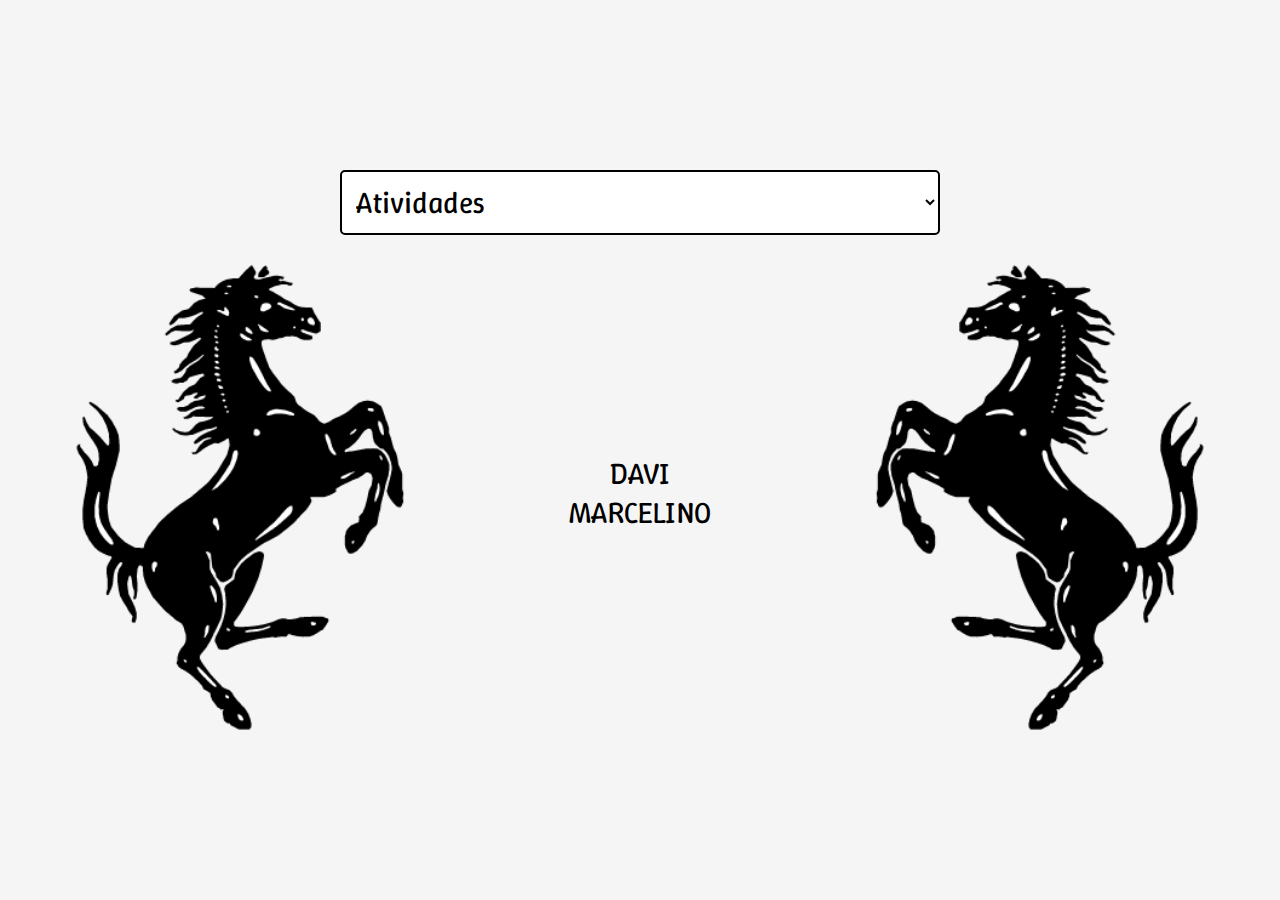
<file: Index.html>
<!DOCTYPE html>
<html lang="pt">
<head>
    <meta charset="UTF-8">
    <meta name="viewport" content="width=device-width, initial-scale=1.0">
    <title>Home</title>
    <link rel="preconnect" href="https://fonts.googleapis.com">
    <link rel="preconnect" href="https://fonts.gstatic.com" crossorigin>
    <link href="https://fonts.googleapis.com/css2?family=Winky+Sans:ital,wght@0,300..900;1,300..900&display=swap" rel="stylesheet">
    <link rel="stylesheet" href="styles.css">
</head>
<body>
    <header>
        <select id="opcao" onchange="redirecionar()">
            <option value="">Atividades</option>
            <option value="Atividade 1/Curriculo.html">Currículo</option>
            <option value="Atividade 2/Home.html">Portal de Notícias</option>
            <option value="atividade3.html">Jogo Da Memória</option>
            <option value="atividade4.html">Página Pessoal</option>
        </select>
    </header>
    <div class="nome-container">
        <img src="cavalo.png" alt="Cavalo Esquerda" class="cavalo cavalo-esquerda">
        <h1>DAVI MARCELINO</h1>
        <img src="cavalo.png" alt="Cavalo Direita" class="cavalo">
    </div>
    <script>
        function redirecionar() {
            let opcao = document.getElementById("opcao").value;
            if (opcao) {
                window.open(opcao, "_blank");
                document.getElementById("opcao").selectedIndex = 0;
            }
        }
    </script>
</body>
</html>
</file>
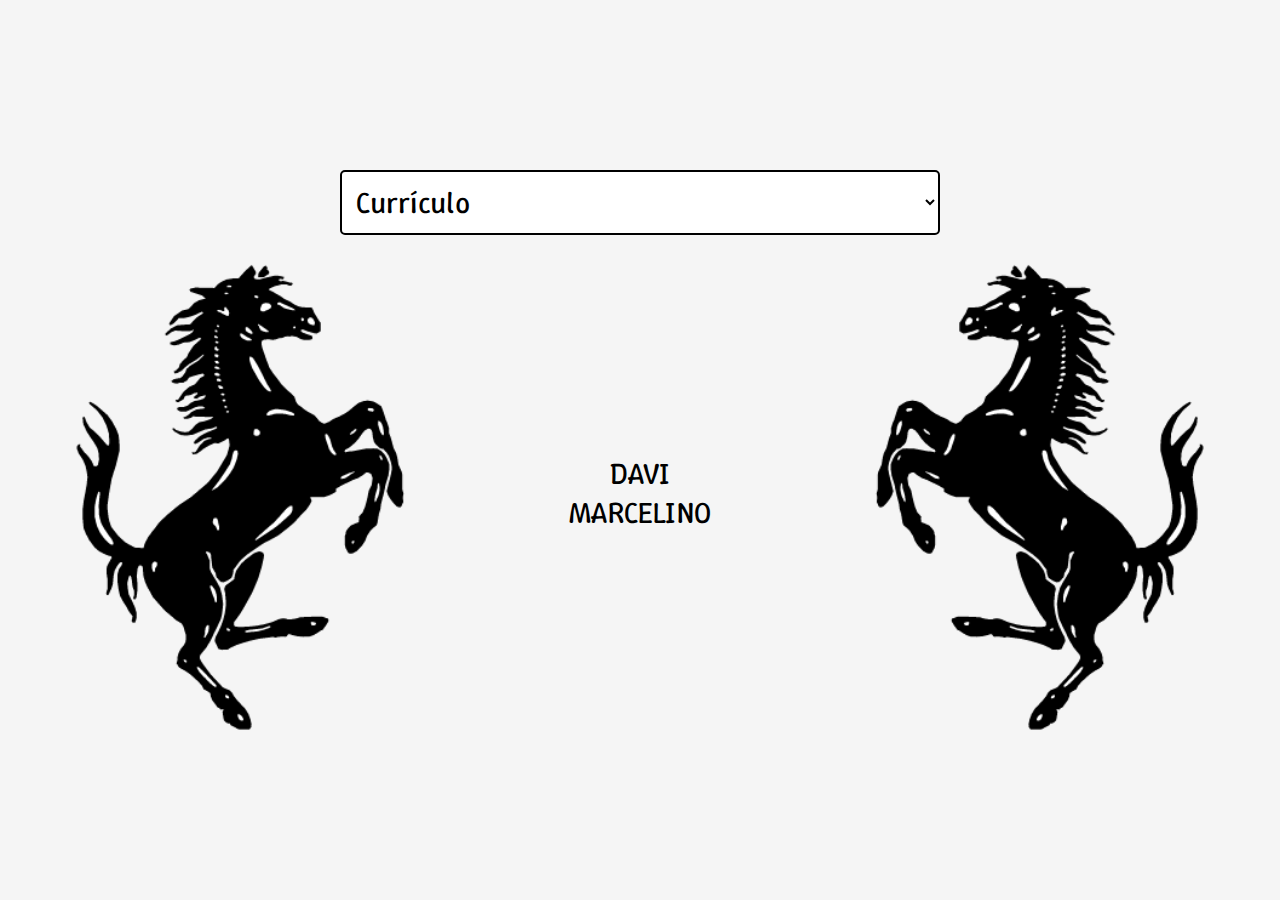
<file: index.html>
<!DOCTYPE html>
<html lang="pt">
<head>
    <meta charset="UTF-8">
    <meta name="viewport" content="width=device-width, initial-scale=1.0">
    <title>Home</title>
    <link rel="preconnect" href="https://fonts.googleapis.com">
    <link rel="preconnect" href="https://fonts.gstatic.com" crossorigin>
    <link href="https://fonts.googleapis.com/css2?family=Winky+Sans:ital,wght@0,300..900;1,300..900&display=swap" rel="stylesheet">
    <link rel="stylesheet" href="styles.css">
    <link rel="shortcut icon" href="cavalo.png" type="image/x-icon">
</head>
<body>
    <header>
        <select id="opcao" onchange="redirecionar()">
            <option value="Atividade 1/Curriculo.html">Currículo</option>
            <option value="Atividade 2/Home.html">Portal de Notícias</option>
            <option value="Atividade 3/Home.html">Jogo da Memória</option>
            <option value="avaliacao/autenticacao.html">Avaliação Incompleta</option>

        </select>
    </header>
    <div class="nome-container">
        <img src="cavalo.png" alt="Cavalo Esquerda" class="cavalo cavalo-esquerda">
        <h1>DAVI MARCELINO</h1>
        <img src="cavalo.png" alt="Cavalo Direita" class="cavalo">
    </div>
    <script>
        function redirecionar() {
            let opcao = document.getElementById("opcao").value;
            if (opcao) {
                window.open(opcao, "_blank");
                document.getElementById("opcao").selectedIndex = 0;
            }
        }
    </script>
</body>
</html>
</file>
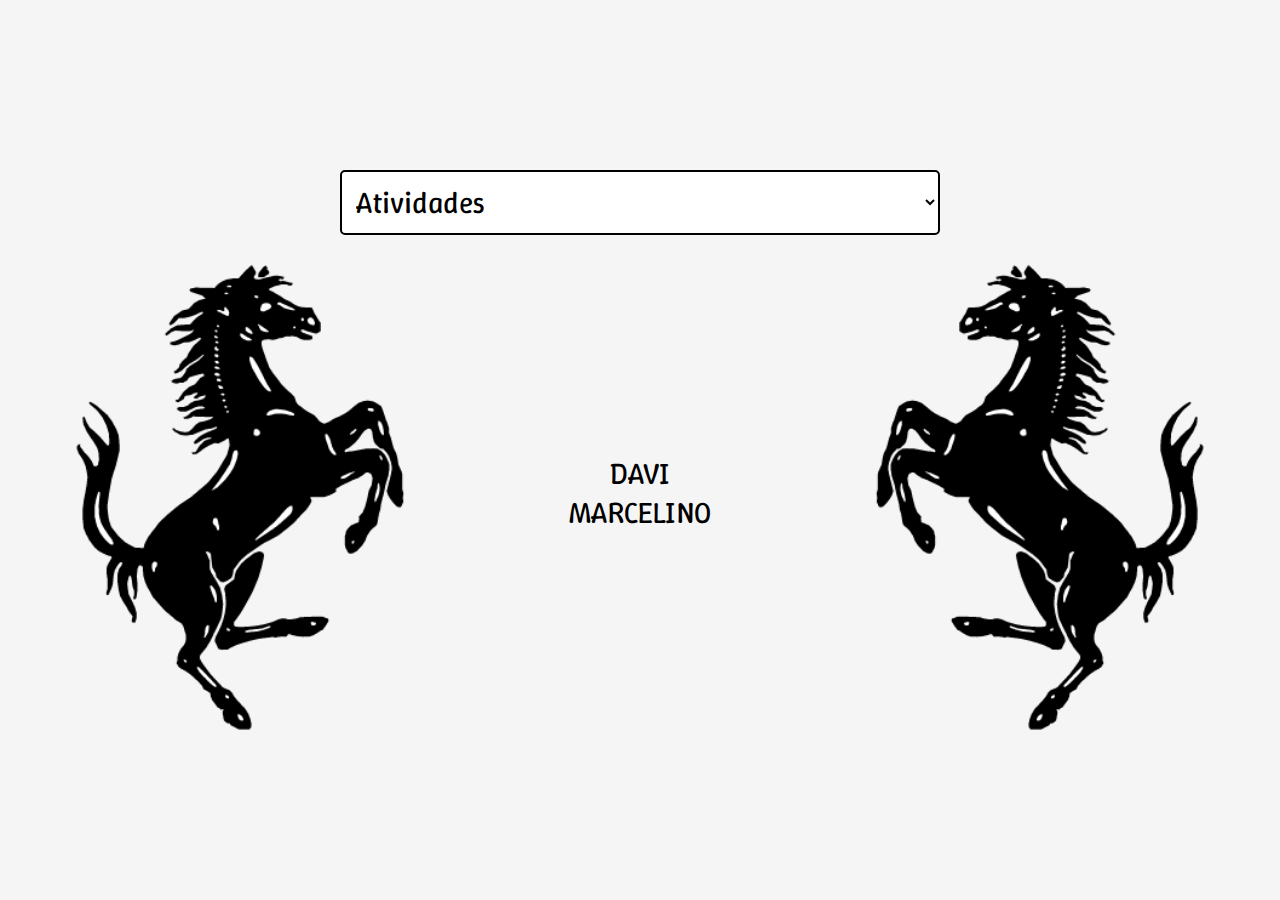
<file: pasta1112/davimarcelino.github.io/index.html>
<!DOCTYPE html>
<html lang="pt">
<head>
    <meta charset="UTF-8">
    <meta name="viewport" content="width=device-width, initial-scale=1.0">
    <title>Home</title>
    <link rel="preconnect" href="https://fonts.googleapis.com">
    <link rel="preconnect" href="https://fonts.gstatic.com" crossorigin>
    <link href="https://fonts.googleapis.com/css2?family=Winky+Sans:ital,wght@0,300..900;1,300..900&display=swap" rel="stylesheet">
    <link rel="stylesheet" href="styles.css">
</head>
<body>
    <header>
        <select id="opcao" onchange="redirecionar()">
            <option value="">Atividades</option>
            <option value="Atividade 1/Curriculo.html">Currículo</option>
            <option value="Atividade 2/Home.html">Portal de Notícias</option>
            <option value="atividade3.html">Jogo Da Memória</option>
            <option value="atividade4.html">Página Pessoal</option>
        </select>
    </header>
    <div class="nome-container">
        <img src="cavalo.png" alt="Cavalo Esquerda" class="cavalo cavalo-esquerda">
        <h1>DAVI MARCELINO</h1>
        <img src="cavalo.png" alt="Cavalo Direita" class="cavalo">
    </div>
    <script>
        function redirecionar() {
            let opcao = document.getElementById("opcao").value;
            if (opcao) {
                window.open(opcao, "_blank");
                document.getElementById("opcao").selectedIndex = 0;
            }
        }
    </script>
</body>
</html>
</file>
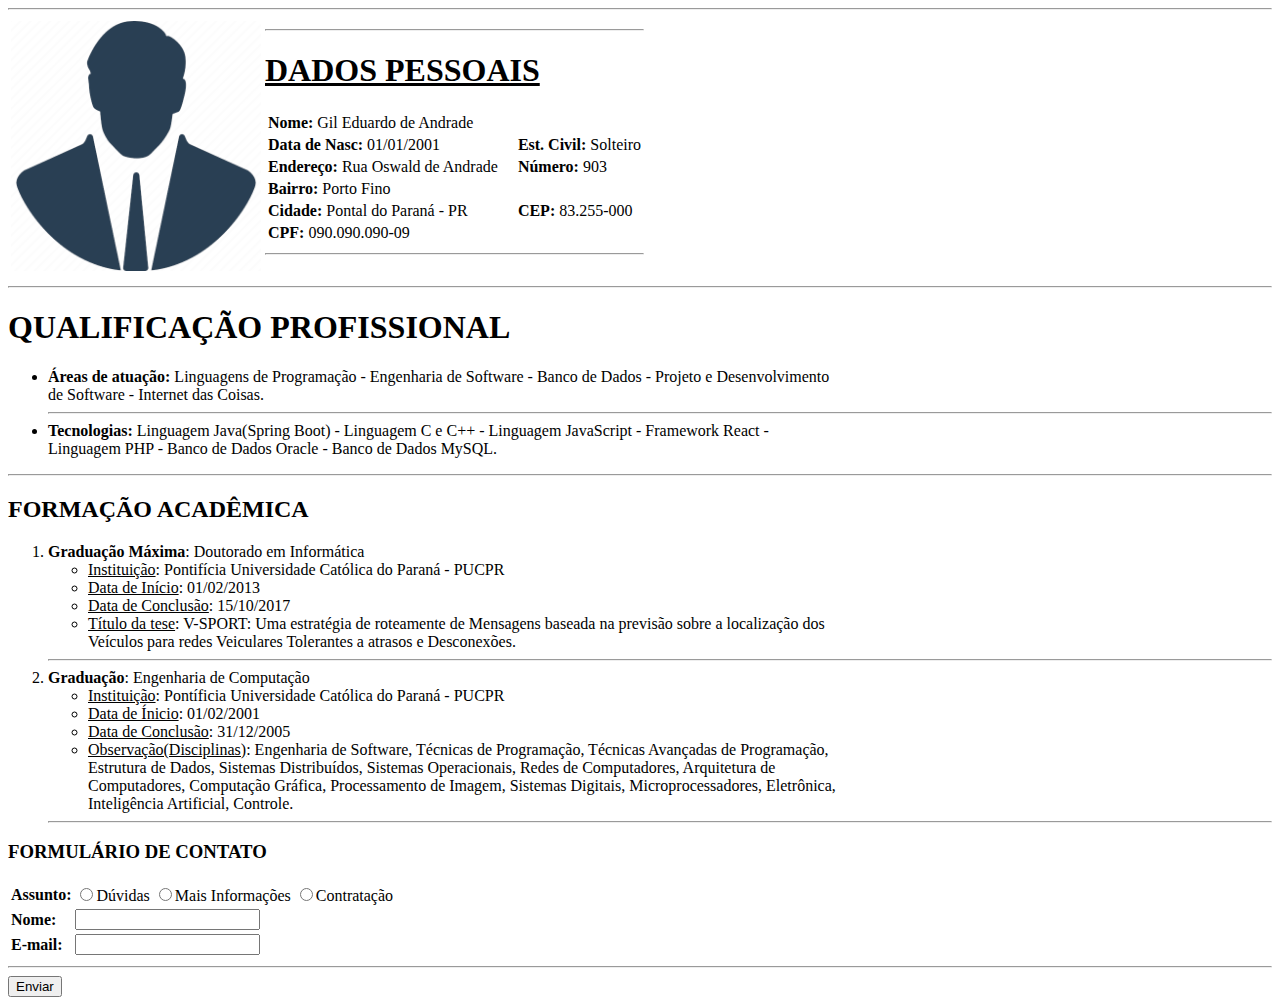
<file: Atividade 1/Curriculo.html>
<!DOCTYPE html>
<html lang="pt">
<head>
    <meta charset="UTF-8">
    <meta name="viewport" content="width=device-width, initial-scale=1.0">
    <title>Currículo</title>
</head>
<body>
    <hr>
    <table>
        <tr>
            <td>
                <img src = "User.png" width="250">
            </td>
            <td valign = "top">
                <hr>
                <h1><b><u>DADOS PESSOAIS</u></b></h1>
                <table>
                    <tr>
                        <td>
                            <b>Nome: </b> Gil Eduardo de Andrade
                        </td>
                    </tr>
                    <tr>
                        <td>
                            <b>Data de Nasc: </b> 01/01/2001
                        </td>
                        <td>
                            &nbsp;&nbsp;&nbsp;
                            <b>Est. Civil: </b> Solteiro
                        </td>
                    </tr>
                    <tr>
                        <td>
                            <b>Endereço: </b> Rua Oswald de Andrade
                        </td>
                        <td>
                            &nbsp;&nbsp;&nbsp;
                            <b>Número: </b> 903
                        </td>
                    </tr>
                    <tr>
                        <td>
                            <b>Bairro: </b> Porto Fino
                        </td>
                    </tr>
                    <tr>
                        <td>
                            <b>Cidade: </b> Pontal do Paraná - PR
                        </td>
                        <td>
                            &nbsp;&nbsp;&nbsp;
                            <b>CEP: </b> 83.255-000
                        </td>
                    </tr>
                    <tr>
                        <td>
                            <b>CPF: </b> 090.090.090-09
                        </td>
                    </tr>
                </table>
                <hr>
            </td>
        </tr>
    </table>
    <hr>
    <h1><b>QUALIFICAÇÃO PROFISSIONAL</b></h1>
    <ul>
        <li>
            <b>Áreas de atuação: </b> Linguagens de Programação - Engenharia de Software - Banco de Dados - Projeto e Desenvolvimento<br> de Software - Internet das Coisas.
        </li>
        <hr>
        <li>
            <b>Tecnologias: </b> Linguagem Java(Spring Boot) - Linguagem C e C++ - Linguagem JavaScript - Framework React -<br> Linguagem PHP - Banco de Dados Oracle - Banco de Dados MySQL.
        </li>
    </ul>
    <hr>
    <h2><b>FORMAÇÃO ACADÊMICA</b></h2>
    <ol>
        <li>
            <b>Graduação Máxima</b>:  Doutorado em Informática
            <ul>
                <li>
                    <u>Instituição</u>: Pontifícia Universidade Católica do Paraná - PUCPR
                </li>
                <li>
                    <u>Data de Início</u>: 01/02/2013 
                </li>
                <li>
                    <u>Data de Conclusão</u>: 15/10/2017
                </li>
                <li>
                    <u>Título da tese</u>: V-SPORT: Uma estratégia de roteamente de Mensagens baseada na previsão sobre a localização dos<br> Veículos para redes Veiculares Tolerantes a atrasos e Desconexões.
                </li>
            </ul>
        </li>
        <hr>
        <li>
            <b>Graduação</b>: Engenharia de Computação
            <ul>
                <li>
                    <u>Instituição</u>: Pontíficia Universidade Católica do Paraná - PUCPR
                </li>
                <li>
                    <u>Data de Ínicio</u>: 01/02/2001
                </li>
                <li>
                    <u>Data de Conclusão</u>: 31/12/2005
                </li>
                <li>
                    <u>Observação(Disciplinas)</u>: Engenharia de Software, Técnicas de Programação, Técnicas Avançadas de Programação,<br> Estrutura de Dados, Sistemas Distribuídos, Sistemas Operacionais, Redes de Computadores, Arquitetura de<br> Computadores, Computação Gráfica, Processamento de Imagem, Sistemas Digitais, Microprocessadores, Eletrônica,<br> Inteligência Artificial, Controle.
                </li>
            </ul>
        </li>
        <hr>
    </ol>
    <h3><b>FORMULÁRIO DE CONTATO</b></h3>
    <table>
        <tr>
            <td>
                <b>Assunto: </b>
            </td>
            <td>
                <form>
                    <input type = "radio" name = "assunto" value = "duvidas">Dúvidas
                    <input type = "radio" name = "assunto" value = "mais_informacoes">Mais Informações
                    <input type = "radio" name = "assunto" value = "contratacao">Contratação
                </form>
            </td>
        </tr>
        <tr>
            <td>
                <b>Nome: </b>
            </td>
            <td>
                <form>
                    <input type = "text" id = "nome" name = "nome">
                </form>
            </td>
        </tr>
        <tr>
            <td>
                <b>E-mail: </b>
            </td>
            <td>
                <form>
                    <input type = "text" id = "email" name = "email">
                </form>
            </td>
        </tr>
    </table>
    <hr>
    <form action = "/submit">
        <input type = "submit" value = "Enviar">
    </form>
    
          
</body>
</html>
</file>
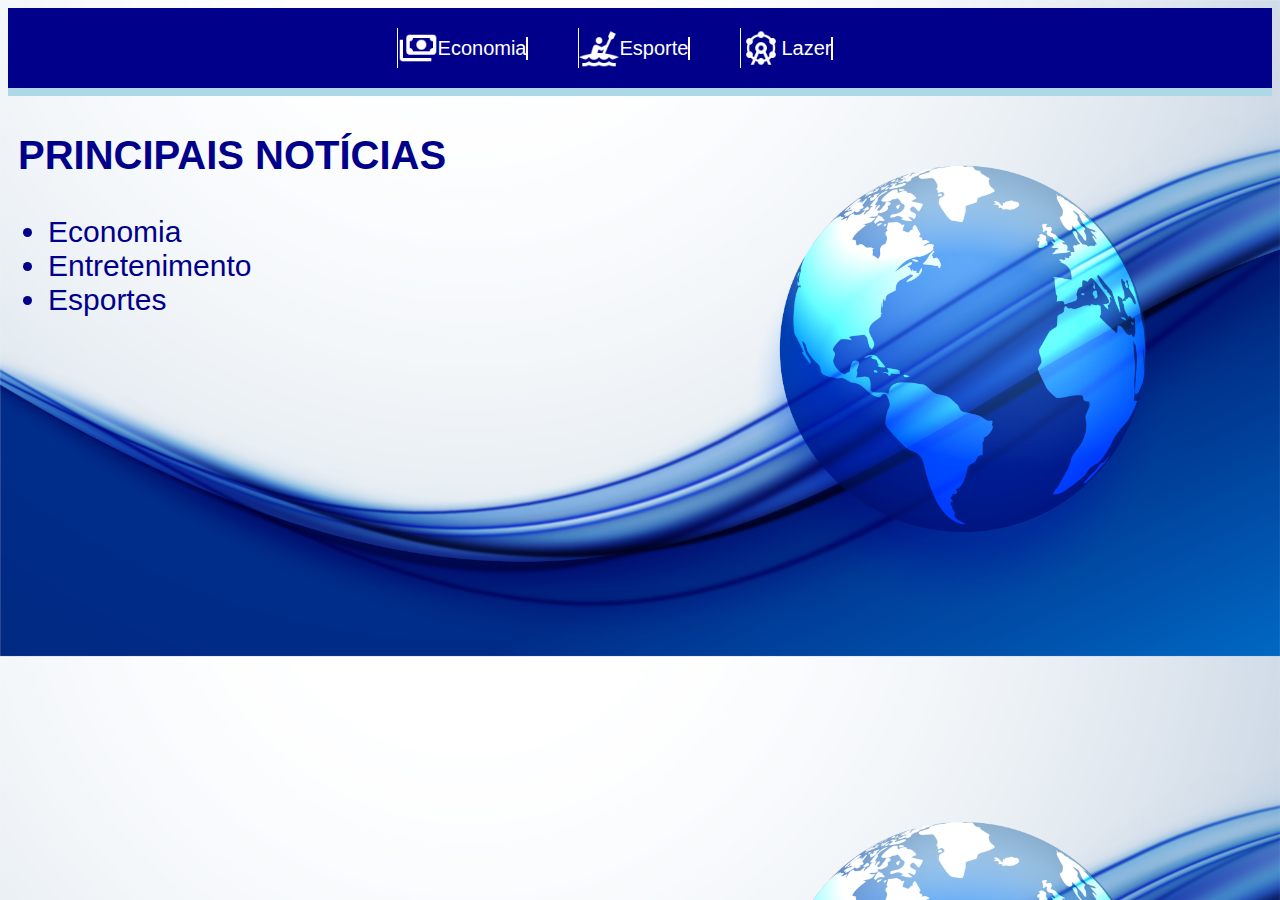
<file: Atividade 2/Home.html>
<!DOCTYPE html>
<html lang="pt-br">
<head>
    <meta charset="UTF-8">
    <meta name="viewport" content="width=device-width, initial-scale=1.0">
    <link rel="stylesheet" href="styles.css">
    <title>Home</title>
</head>
<body id="home">
    <header>
        <img id="imagem" src="img/Economia.png" alt="Imagem Economia">
        <span id="titulo">Economia</span>

        <img src="img/Esporte.png" alt="Imagem Esporte">
        <span id="titulo">Esporte</span>

        <img src="img/Lazer.png" alt="Imagem Lazer">
        <span id="titulo">Lazer</span>
    </header>
    
    <div class="linha-azul"></div>

    <h1>PRINCIPAIS NOTÍCIAS</h1>
    <ul>
        <li>
            Economia
        </li>
        <li>
            Entretenimento
        </li>
        <li>
            Esportes
        </li>
    </ul>

</body>
</html>
</file>
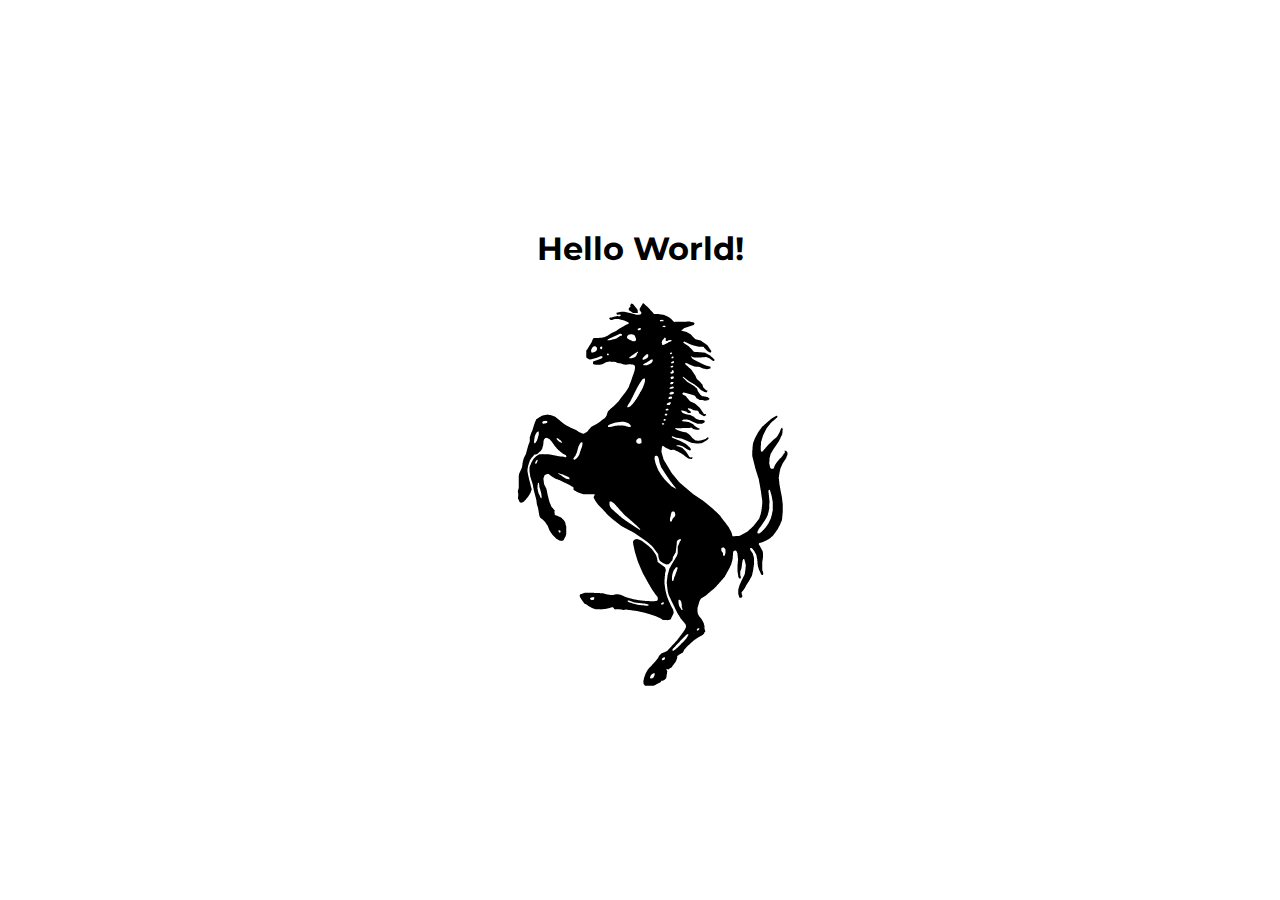
<file: Atividade 3/memoria.html>
<!DOCTYPE html>
<html lang="pt-br">
<head>
    <meta charset="UTF-8">
    <meta http-equiv="X-UA-Compatible" content="IE=edge">
    <meta name="viewport" content="width=device-width, initial-scale=1.0">
    <title>Document</title>
    <link rel="stylesheet" href="style.css">
    <link rel="preconnect" href="https://fonts.googleapis.com">
    <link rel="preconnect" href="https://fonts.gstatic.com" crossorigin>
    <link href="https://fonts.googleapis.com/css2?family=Montserrat:ital,wght@0,100..900;1,100..900&display=swap" rel="stylesheet">
</head>
<body>
    <div class="background"></div>
    <h1>Hello World!</h1>
    <img src="cavalo.png" alt="Cavalo">
</body>
</html>
</file>
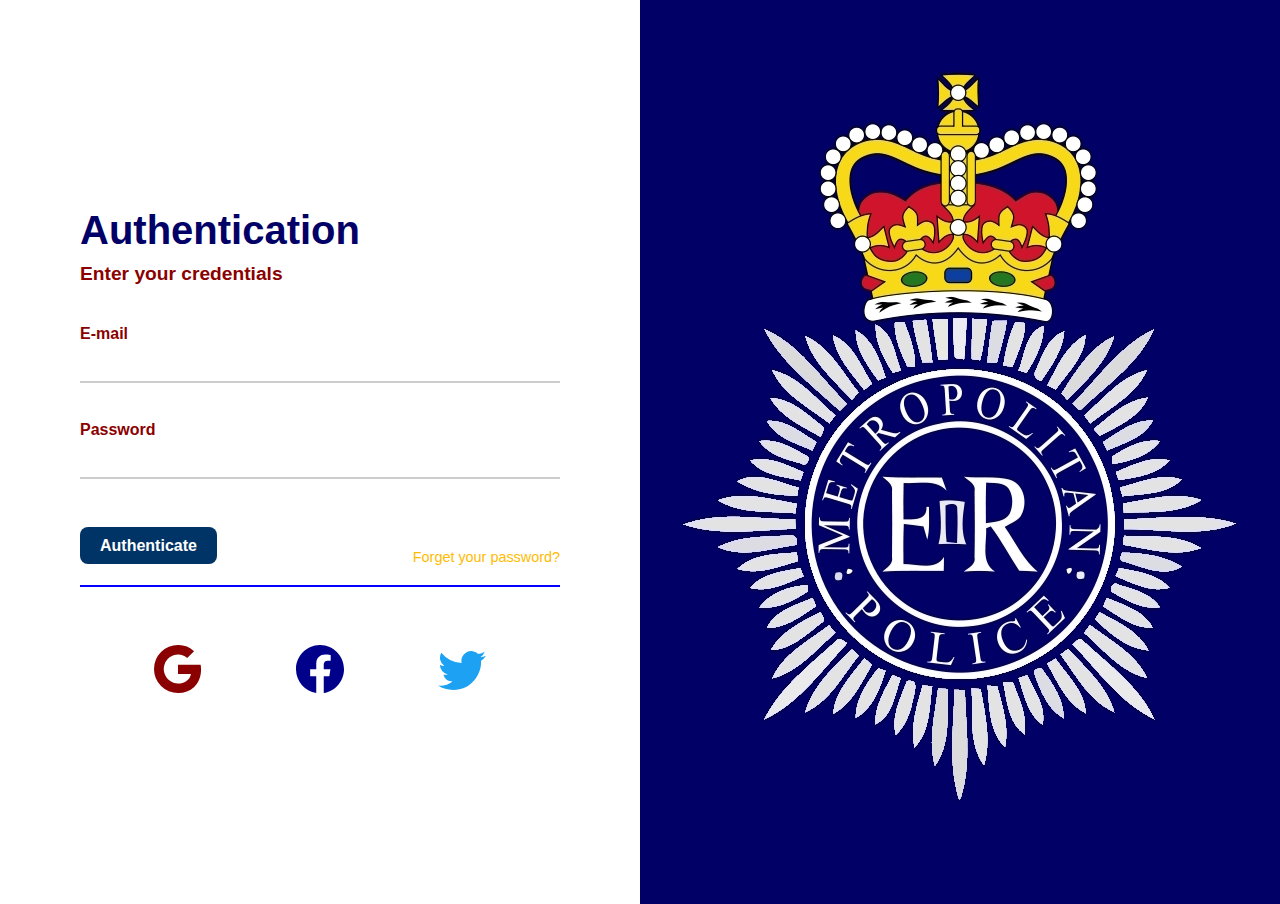
<file: avaliacao/autenticacao.html>
<!DOCTYPE html>
<html lang="pt-br">
<head>
  <meta charset="UTF-8" />
  <title>Scotland Yard - Autenticação</title>
  <link rel="stylesheet" href="style.css" />
</head>
<body>
  <div class="dividir">
    <div class="formulario">
      <div class="titulo-container">
        <h1 class="cor">Authentication</h1>
        <h2 class="cor2">Enter your credentials</h2>
      </div>

      <label class="cor2" for="email">E-mail</label><br>
      <input type="email" id="email" name="email" required><br><br>

      <label class="cor2" for="password">Password</label><br>
      <input type="password" id="password" name="password" required><br><br>

      <div class="botoes">
        <a href="ocorrencia.html" class="menu-btn">Authenticate</a>
        <a href="#" class="cor2 esqueci">Forget your password?</a>
      </div>

      <hr class="horizontal-hr"><br>

      <div class="social-icons">
        <svg xmlns="http://www.w3.org/2000/svg" width="48" height="48" fill="#8b0000" class="bi bi-google" viewBox="0 0 16 16">
            <path d="M15.545 6.558a9.42 9.42 0 0 1 .139 1.626c0 2.434-.87 4.492-2.384 5.885h.002C11.978 15.292 10.158 16 8 16A8 8 0 1 1 8 0a7.689 7.689 0 0 1 5.352 2.082l-2.284 2.284A4.347 4.347 0 0 0 8 3.166c-2.087 0-3.86 1.408-4.492 3.304a4.792 4.792 0 0 0 0 3.063h.003c.635 1.893 2.405 3.301 4.492 3.301 1.078 0 2.004-.276 2.722-.764h-.003a3.702 3.702 0 0 0 1.599-2.431H8v-3.08h7.545z"/>
        </svg>
        
        <svg xmlns="http://www.w3.org/2000/svg" width="48" height="48" fill="#00008b" class="bi bi-facebook" viewBox="0 0 16 16">
            <path d="M16 8.049c0-4.446-3.582-8.05-8-8.05C3.58 0-.002 3.603-.002 8.05c0 4.017 2.926 7.347 6.75 7.951v-5.625h-2.03V8.05H6.75V6.275c0-2.017 1.195-3.131 3.022-3.131.876 0 1.791.157 1.791.157v1.98h-1.009c-.993 0-1.303.621-1.303 1.258v1.51h2.218l-.354 2.326H9.25V16c3.824-.604 6.75-3.934 6.75-7.951z"/>
        </svg>
        
        
        <svg xmlns="http://www.w3.org/2000/svg" width="48" height="48" fill="#1DA1F2" class="bi bi-twitter" viewBox="0 0 16 16">
            <path d="M5.026 15c6.038 0 9.341-5.003 9.341-9.334 0-.14 0-.282-.006-.422A6.685 6.685 0 0 0 16 3.542a6.658 6.658 0 0 1-1.889.518 3.301 3.301 0 0 0 1.447-1.817 6.533 6.533 0 0 1-2.087.793A3.286 3.286 0 0 0 7.875 6.03a9.325 9.325 0 0 1-6.767-3.429 3.289 3.289 0 0 0 1.018 4.382A3.323 3.323 0 0 1 .64 6.575v.045a3.288 3.288 0 0 0 2.632 3.218 3.203 3.203 0 0 1-.865.115 3.23 3.23 0 0 1-.614-.057 3.283 3.283 0 0 0 3.067 2.277A6.588 6.588 0 0 1 .78 13.58a6.32 6.32 0 0 1-.78-.045A9.344 9.344 0 0 0 5.026 15z"/>
        </svg>
        
      </div>
    </div>
    <div class="imagem">
      <img src="scotland_yard.png" alt="Logo" class="img">
    </div>
  </div>
</body>
</html>
</file>
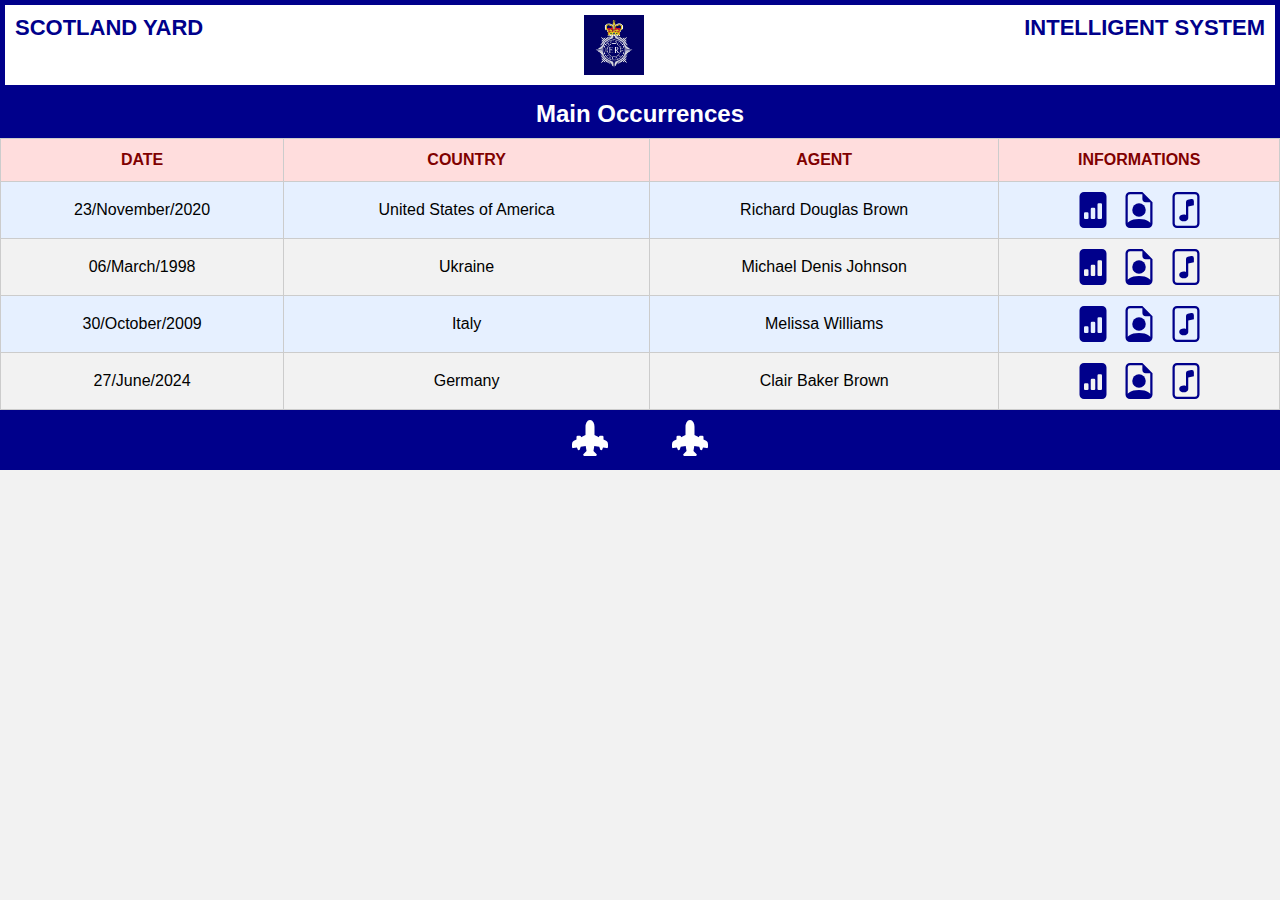
<file: avaliacao/ocorrencia.html>
<!DOCTYPE html>
<html lang="pt-br" > 
<head>
  <meta charset="UTF-8">
  <title>Scotland Yard - Ocorrências</title>
  <link rel="stylesheet" href="styles.css">
</head>
<body>

  <div class="header">
    <h1 style="float: left;">SCOTLAND YARD</h1>
    <img src="scotland_yard.png" alt="Logo" />
    <h1 style="float: right;">INTELLIGENT SYSTEM</h1>
    <div style="clear: both;"></div>
  </div>

  <div class="title-bar">Main Occurrences</div>

  <table>
    <tr>
      <th>DATE</th>
      <th>COUNTRY</th>
      <th>AGENT</th>
      <th>INFORMATIONS</th>
    </tr>
    <tr>
      <td>23/November/2020</td>
      <td>United States of America</td>
      <td>Richard Douglas Brown</td>
      <td class="info-icons">
        <svg xmlns="http://www.w3.org/2000/svg" width="36" height="36" fill="#00008b" viewBox="0 0 16 16">
          <path d="M12 0H4a2 2 0 0 0-2 2v12a2 2 0 0 0 2 2h8a2 2 0 0 0 2-2V2a2 2 0 0 0-2-2m-2 11.5v-6a.5.5 0 0 1 .5-.5h1a.5.5 0 0 1 .5.5v6a.5.5 0 0 1-.5.5h-1a.5.5 0 0 1-.5-.5m-2.5.5a.5.5 0 0 1-.5-.5v-4a.5.5 0 0 1 .5-.5h1a.5.5 0 0 1 .5.5v4a.5.5 0 0 1-.5.5zm-3 0a.5.5 0 0 1-.5-.5v-2a.5.5 0 0 1 .5-.5h1a.5.5 0 0 1 .5.5v2a.5.5 0 0 1-.5.5z"/>
        </svg>
        <svg xmlns="http://www.w3.org/2000/svg" width="36" height="36" fill="#00008b" viewBox="0 0 16 16">
          <path d="M11 8a3 3 0 1 1-6 0 3 3 0 0 1 6 0"/>
          <path d="M14 14V4.5L9.5 0H4a2 2 0 0 0-2 2v12a2 2 0 0 0 2 2h8a2 2 0 0 0 2-2M9.5 3A1.5 1.5 0 0 0 11 4.5h2v9.255S12 12 8 12s-5 1.755-5 1.755V2a1 1 0 0 1 1-1h5.5z"/>
        </svg>
        <svg xmlns="http://www.w3.org/2000/svg" width="36" height="36" fill="#00008b" viewBox="0 0 16 16">
          <path d="M10.304 3.13a1 1 0 0 1 1.196.98v1.8l-2.5.5v5.09c0 .495-.301.883-.662 1.123C7.974 12.866 7.499 13 7 13s-.974-.134-1.338-.377C5.302 12.383 5 11.995 5 11.5s.301-.883.662-1.123C6.026 10.134 6.501 10 7 10c.356 0 .7.068 1 .196V4.41a1 1 0 0 1 .804-.98z"/>
          <path d="M4 0a2 2 0 0 0-2 2v12a2 2 0 0 0 2 2h8a2 2 0 0 0 2-2V2a2 2 0 0 0-2-2zm0 1h8a1 1 0 0 1 1 1v12a1 1 0 0 1-1 1H4a1 1 0 0 1-1-1V2a1 1 0 0 1 1-1"/>
        </svg>
      </td>
    </tr>
    <tr>
      <td>06/March/1998</td>
      <td>Ukraine</td>
      <td>Michael Denis Johnson</td>
      <td class="info-icons">
        <svg xmlns="http://www.w3.org/2000/svg" width="36" height="36" fill="#00008b" viewBox="0 0 16 16">
          <path d="M12 0H4a2 2 0 0 0-2 2v12a2 2 0 0 0 2 2h8a2 2 0 0 0 2-2V2a2 2 0 0 0-2-2m-2 11.5v-6a.5.5 0 0 1 .5-.5h1a.5.5 0 0 1 .5.5v6a.5.5 0 0 1-.5.5h-1a.5.5 0 0 1-.5-.5m-2.5.5a.5.5 0 0 1-.5-.5v-4a.5.5 0 0 1 .5-.5h1a.5.5 0 0 1 .5.5v4a.5.5 0 0 1-.5.5zm-3 0a.5.5 0 0 1-.5-.5v-2a.5.5 0 0 1 .5-.5h1a.5.5 0 0 1 .5.5v2a.5.5 0 0 1-.5.5z"/>
        </svg>
        <svg xmlns="http://www.w3.org/2000/svg" width="36" height="36" fill="#00008b" viewBox="0 0 16 16">
          <path d="M11 8a3 3 0 1 1-6 0 3 3 0 0 1 6 0"/>
          <path d="M14 14V4.5L9.5 0H4a2 2 0 0 0-2 2v12a2 2 0 0 0 2 2h8a2 2 0 0 0 2-2M9.5 3A1.5 1.5 0 0 0 11 4.5h2v9.255S12 12 8 12s-5 1.755-5 1.755V2a1 1 0 0 1 1-1h5.5z"/>
        </svg>
        <svg xmlns="http://www.w3.org/2000/svg" width="36" height="36" fill="#00008b" viewBox="0 0 16 16">
          <path d="M10.304 3.13a1 1 0 0 1 1.196.98v1.8l-2.5.5v5.09c0 .495-.301.883-.662 1.123C7.974 12.866 7.499 13 7 13s-.974-.134-1.338-.377C5.302 12.383 5 11.995 5 11.5s.301-.883.662-1.123C6.026 10.134 6.501 10 7 10c.356 0 .7.068 1 .196V4.41a1 1 0 0 1 .804-.98z"/>
          <path d="M4 0a2 2 0 0 0-2 2v12a2 2 0 0 0 2 2h8a2 2 0 0 0 2-2V2a2 2 0 0 0-2-2zm0 1h8a1 1 0 0 1 1 1v12a1 1 0 0 1-1 1H4a1 1 0 0 1-1-1V2a1 1 0 0 1 1-1"/>
        </svg>
    </tr>

    <tr>
      <td>30/October/2009</td>
      <td>Italy</td>
      <td>Melissa Williams</td>
      <td class="info-icons">
        <svg xmlns="http://www.w3.org/2000/svg" width="36" height="36" fill="#00008b" viewBox="0 0 16 16">
          <path d="M12 0H4a2 2 0 0 0-2 2v12a2 2 0 0 0 2 2h8a2 2 0 0 0 2-2V2a2 2 0 0 0-2-2m-2 11.5v-6a.5.5 0 0 1 .5-.5h1a.5.5 0 0 1 .5.5v6a.5.5 0 0 1-.5.5h-1a.5.5 0 0 1-.5-.5m-2.5.5a.5.5 0 0 1-.5-.5v-4a.5.5 0 0 1 .5-.5h1a.5.5 0 0 1 .5.5v4a.5.5 0 0 1-.5.5zm-3 0a.5.5 0 0 1-.5-.5v-2a.5.5 0 0 1 .5-.5h1a.5.5 0 0 1 .5.5v2a.5.5 0 0 1-.5.5z"/>
        </svg>
        <svg xmlns="http://www.w3.org/2000/svg" width="36" height="36" fill="#00008b" viewBox="0 0 16 16">
          <path d="M11 8a3 3 0 1 1-6 0 3 3 0 0 1 6 0"/>
          <path d="M14 14V4.5L9.5 0H4a2 2 0 0 0-2 2v12a2 2 0 0 0 2 2h8a2 2 0 0 0 2-2M9.5 3A1.5 1.5 0 0 0 11 4.5h2v9.255S12 12 8 12s-5 1.755-5 1.755V2a1 1 0 0 1 1-1h5.5z"/>
        </svg>
        <svg xmlns="http://www.w3.org/2000/svg" width="36" height="36" fill="#00008b" viewBox="0 0 16 16">
          <path d="M10.304 3.13a1 1 0 0 1 1.196.98v1.8l-2.5.5v5.09c0 .495-.301.883-.662 1.123C7.974 12.866 7.499 13 7 13s-.974-.134-1.338-.377C5.302 12.383 5 11.995 5 11.5s.301-.883.662-1.123C6.026 10.134 6.501 10 7 10c.356 0 .7.068 1 .196V4.41a1 1 0 0 1 .804-.98z"/>
          <path d="M4 0a2 2 0 0 0-2 2v12a2 2 0 0 0 2 2h8a2 2 0 0 0 2-2V2a2 2 0 0 0-2-2zm0 1h8a1 1 0 0 1 1 1v12a1 1 0 0 1-1 1H4a1 1 0 0 1-1-1V2a1 1 0 0 1 1-1"/>
        </svg>
      </td>
    </tr>

    <tr>
      <td>27/June/2024</td>
      <td>Germany</td>
      <td>Clair Baker Brown</td>
      <td class="info-icons">
        <svg xmlns="http://www.w3.org/2000/svg" width="36" height="36" fill="#00008b" viewBox="0 0 16 16">
          <path d="M12 0H4a2 2 0 0 0-2 2v12a2 2 0 0 0 2 2h8a2 2 0 0 0 2-2V2a2 2 0 0 0-2-2m-2 11.5v-6a.5.5 0 0 1 .5-.5h1a.5.5 0 0 1 .5.5v6a.5.5 0 0 1-.5.5h-1a.5.5 0 0 1-.5-.5m-2.5.5a.5.5 0 0 1-.5-.5v-4a.5.5 0 0 1 .5-.5h1a.5.5 0 0 1 .5.5v4a.5.5 0 0 1-.5.5zm-3 0a.5.5 0 0 1-.5-.5v-2a.5.5 0 0 1 .5-.5h1a.5.5 0 0 1 .5.5v2a.5.5 0 0 1-.5.5z"/>
        </svg>
        <svg xmlns="http://www.w3.org/2000/svg" width="36" height="36" fill="#00008b" viewBox="0 0 16 16">
          <path d="M11 8a3 3 0 1 1-6 0 3 3 0 0 1 6 0"/>
          <path d="M14 14V4.5L9.5 0H4a2 2 0 0 0-2 2v12a2 2 0 0 0 2 2h8a2 2 0 0 0 2-2M9.5 3A1.5 1.5 0 0 0 11 4.5h2v9.255S12 12 8 12s-5 1.755-5 1.755V2a1 1 0 0 1 1-1h5.5z"/>
        </svg>
        <svg xmlns="http://www.w3.org/2000/svg" width="36" height="36" fill="#00008b" viewBox="0 0 16 16">
          <path d="M10.304 3.13a1 1 0 0 1 1.196.98v1.8l-2.5.5v5.09c0 .495-.301.883-.662 1.123C7.974 12.866 7.499 13 7 13s-.974-.134-1.338-.377C5.302 12.383 5 11.995 5 11.5s.301-.883.662-1.123C6.026 10.134 6.501 10 7 10c.356 0 .7.068 1 .196V4.41a1 1 0 0 1 .804-.98z"/>
          <path d="M4 0a2 2 0 0 0-2 2v12a2 2 0 0 0 2 2h8a2 2 0 0 0 2-2V2a2 2 0 0 0-2-2zm0 1h8a1 1 0 0 1 1 1v12a1 1 0 0 1-1 1H4a1 1 0 0 1-1-1V2a1 1 0 0 1 1-1"/>
        </svg>
      </td>
    </tr>
  </table>

  <div class="footer">
    <svg xmlns="http://www.w3.org/2000/svg" width="36" height="36" fill="#FFF" viewBox="0 0 16 16">
      <path d="M8 0c-.787 0-1.292.592-1.572 1.151A4.35 4.35 0 0 0 6 3v3.691l-2 1V7.5a.5.5 0 0 0-.5-.5h-1a.5.5 0 0 0-.5.5v1.191l-1.17.585A1.5 1.5 0 0 0 0 10.618V12a.5.5 0 0 0 .582.493l1.631-.272.313.937a.5.5 0 0 0 .948 0l.405-1.214 2.21-.369.375 2.253-1.318 1.318A.5.5 0 0 0 5.5 16h5a.5.5 0 0 0 .354-.854l-1.318-1.318.375-2.253 2.21.369.405 1.214a.5.5 0 0 0 .948 0l.313-.937 1.63.272A.5.5 0 0 0 16 12v-1.382a1.5 1.5 0 0 0-.83-1.342L14 8.691V7.5a.5.5 0 0 0-.5-.5h-1a.5.5 0 0 0-.5.5v.191l-2-1V3c0-.568-.14-1.271-.428-1.849C9.292.591 8.787 0 8 0"/>
    </svg>
    <svg xmlns="http://www.w3.org/2000/svg" width="36" height="36" fill="#FFF" viewBox="0 0 16 16">
      <path d="M8 0c-.787 0-1.292.592-1.572 1.151A4.35 4.35 0 0 0 6 3v3.691l-2 1V7.5a.5.5 0 0 0-.5-.5h-1a.5.5 0 0 0-.5.5v1.191l-1.17.585A1.5 1.5 0 0 0 0 10.618V12a.5.5 0 0 0 .582.493l1.631-.272.313.937a.5.5 0 0 0 .948 0l.405-1.214 2.21-.369.375 2.253-1.318 1.318A.5.5 0 0 0 5.5 16h5a.5.5 0 0 0 .354-.854l-1.318-1.318.375-2.253 2.21.369.405 1.214a.5.5 0 0 0 .948 0l.313-.937 1.63.272A.5.5 0 0 0 16 12v-1.382a1.5 1.5 0 0 0-.83-1.342L14 8.691V7.5a.5.5 0 0 0-.5-.5h-1a.5.5 0 0 0-.5.5v.191l-2-1V3c0-.568-.14-1.271-.428-1.849C9.292.591 8.787 0 8 0"/>
    </svg>
  </div>

</body>
</html>
</file>
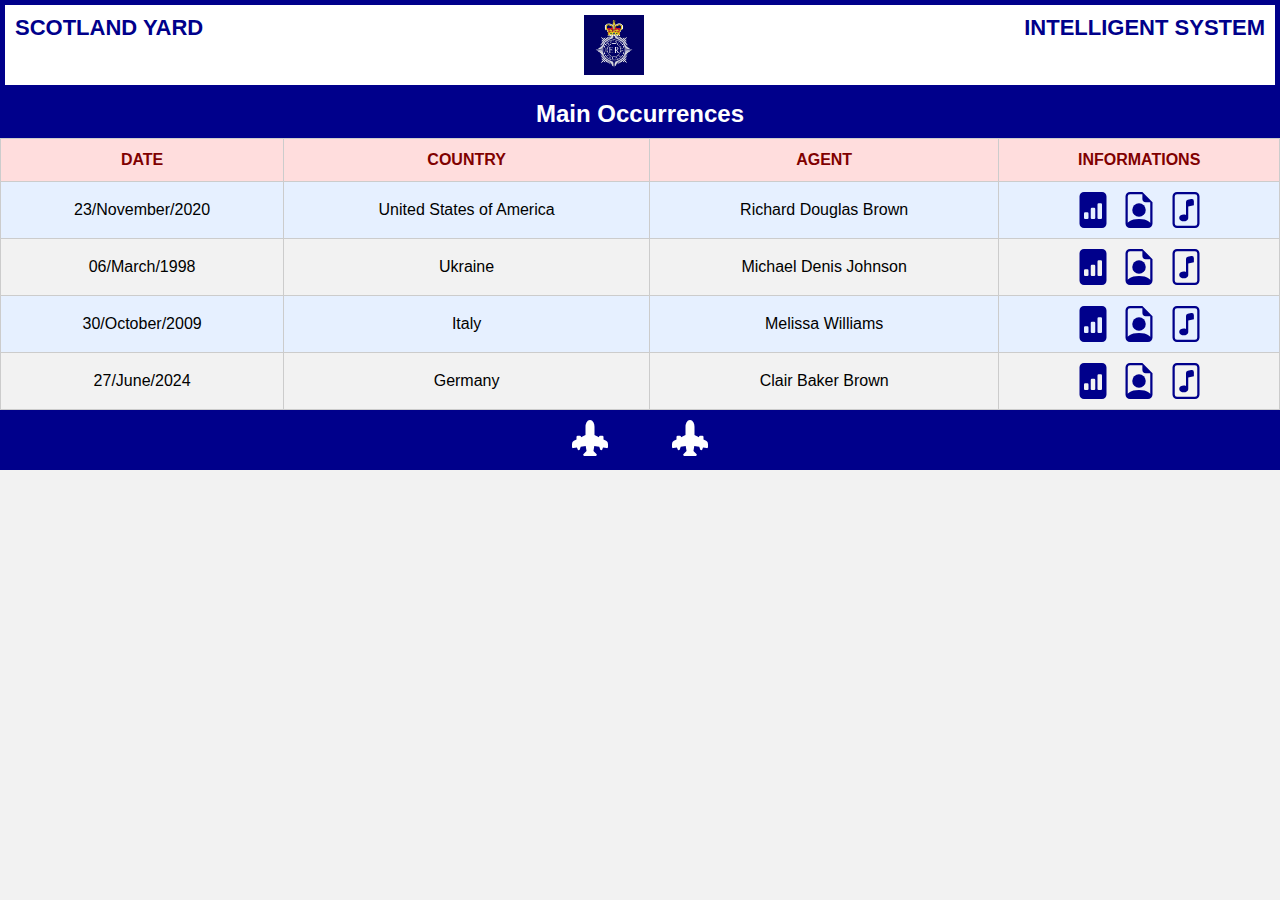
<file: Atividade 2/avaliacao/ocorrencia.html>
<!DOCTYPE html>
<html lang="en" > 
<head>
  <meta charset="UTF-8">
  <title>Scotland Yard - Ocorrências</title>
  <link rel="stylesheet" href="styles.css">
</head>
<body>

  <div class="header">
    <h1 style="float: left;">SCOTLAND YARD</h1>
    <img src="scotland_yard.png" alt="Logo" />
    <h1 style="float: right;">INTELLIGENT SYSTEM</h1>
    <div style="clear: both;"></div>
  </div>

  <div class="title-bar">Main Occurrences</div>

  <table>
    <tr>
      <th>DATE</th>
      <th>COUNTRY</th>
      <th>AGENT</th>
      <th>INFORMATIONS</th>
    </tr>

    <!-- Linha 1 -->
    <tr>
      <td>23/November/2020</td>
      <td>United States of America</td>
      <td>Richard Douglas Brown</td>
      <td class="info-icons">
        <!-- SVGs -->
        <svg xmlns="http://www.w3.org/2000/svg" width="36" height="36" fill="#00008b" viewBox="0 0 16 16">
          <path d="M12 0H4a2 2 0 0 0-2 2v12a2 2 0 0 0 2 2h8a2 2 0 0 0 2-2V2a2 2 0 0 0-2-2m-2 11.5v-6a.5.5 0 0 1 .5-.5h1a.5.5 0 0 1 .5.5v6a.5.5 0 0 1-.5.5h-1a.5.5 0 0 1-.5-.5m-2.5.5a.5.5 0 0 1-.5-.5v-4a.5.5 0 0 1 .5-.5h1a.5.5 0 0 1 .5.5v4a.5.5 0 0 1-.5.5zm-3 0a.5.5 0 0 1-.5-.5v-2a.5.5 0 0 1 .5-.5h1a.5.5 0 0 1 .5.5v2a.5.5 0 0 1-.5.5z"/>
        </svg>
        <svg xmlns="http://www.w3.org/2000/svg" width="36" height="36" fill="#00008b" viewBox="0 0 16 16">
          <path d="M11 8a3 3 0 1 1-6 0 3 3 0 0 1 6 0"/>
          <path d="M14 14V4.5L9.5 0H4a2 2 0 0 0-2 2v12a2 2 0 0 0 2 2h8a2 2 0 0 0 2-2M9.5 3A1.5 1.5 0 0 0 11 4.5h2v9.255S12 12 8 12s-5 1.755-5 1.755V2a1 1 0 0 1 1-1h5.5z"/>
        </svg>
        <svg xmlns="http://www.w3.org/2000/svg" width="36" height="36" fill="#00008b" viewBox="0 0 16 16">
          <path d="M10.304 3.13a1 1 0 0 1 1.196.98v1.8l-2.5.5v5.09c0 .495-.301.883-.662 1.123C7.974 12.866 7.499 13 7 13s-.974-.134-1.338-.377C5.302 12.383 5 11.995 5 11.5s.301-.883.662-1.123C6.026 10.134 6.501 10 7 10c.356 0 .7.068 1 .196V4.41a1 1 0 0 1 .804-.98z"/>
          <path d="M4 0a2 2 0 0 0-2 2v12a2 2 0 0 0 2 2h8a2 2 0 0 0 2-2V2a2 2 0 0 0-2-2zm0 1h8a1 1 0 0 1 1 1v12a1 1 0 0 1-1 1H4a1 1 0 0 1-1-1V2a1 1 0 0 1 1-1"/>
        </svg>
      </td>
    </tr>

    <!-- Copie e cole essa mesma <td class="info-icons">... </td> nas linhas abaixo -->

    <tr>
      <td>06/March/1998</td>
      <td>Ukraine</td>
      <td>Michael Denis Johnson</td>
      <td class="info-icons">
        <svg xmlns="http://www.w3.org/2000/svg" width="36" height="36" fill="#00008b" viewBox="0 0 16 16">
          <path d="M12 0H4a2 2 0 0 0-2 2v12a2 2 0 0 0 2 2h8a2 2 0 0 0 2-2V2a2 2 0 0 0-2-2m-2 11.5v-6a.5.5 0 0 1 .5-.5h1a.5.5 0 0 1 .5.5v6a.5.5 0 0 1-.5.5h-1a.5.5 0 0 1-.5-.5m-2.5.5a.5.5 0 0 1-.5-.5v-4a.5.5 0 0 1 .5-.5h1a.5.5 0 0 1 .5.5v4a.5.5 0 0 1-.5.5zm-3 0a.5.5 0 0 1-.5-.5v-2a.5.5 0 0 1 .5-.5h1a.5.5 0 0 1 .5.5v2a.5.5 0 0 1-.5.5z"/>
        </svg>
        <svg xmlns="http://www.w3.org/2000/svg" width="36" height="36" fill="#00008b" viewBox="0 0 16 16">
          <path d="M11 8a3 3 0 1 1-6 0 3 3 0 0 1 6 0"/>
          <path d="M14 14V4.5L9.5 0H4a2 2 0 0 0-2 2v12a2 2 0 0 0 2 2h8a2 2 0 0 0 2-2M9.5 3A1.5 1.5 0 0 0 11 4.5h2v9.255S12 12 8 12s-5 1.755-5 1.755V2a1 1 0 0 1 1-1h5.5z"/>
        </svg>
        <svg xmlns="http://www.w3.org/2000/svg" width="36" height="36" fill="#00008b" viewBox="0 0 16 16">
          <path d="M10.304 3.13a1 1 0 0 1 1.196.98v1.8l-2.5.5v5.09c0 .495-.301.883-.662 1.123C7.974 12.866 7.499 13 7 13s-.974-.134-1.338-.377C5.302 12.383 5 11.995 5 11.5s.301-.883.662-1.123C6.026 10.134 6.501 10 7 10c.356 0 .7.068 1 .196V4.41a1 1 0 0 1 .804-.98z"/>
          <path d="M4 0a2 2 0 0 0-2 2v12a2 2 0 0 0 2 2h8a2 2 0 0 0 2-2V2a2 2 0 0 0-2-2zm0 1h8a1 1 0 0 1 1 1v12a1 1 0 0 1-1 1H4a1 1 0 0 1-1-1V2a1 1 0 0 1 1-1"/>
        </svg>
    </tr>

    <tr>
      <td>30/October/2009</td>
      <td>Italy</td>
      <td>Melissa Williams</td>
      <td class="info-icons">
        <svg xmlns="http://www.w3.org/2000/svg" width="36" height="36" fill="#00008b" viewBox="0 0 16 16">
          <path d="M12 0H4a2 2 0 0 0-2 2v12a2 2 0 0 0 2 2h8a2 2 0 0 0 2-2V2a2 2 0 0 0-2-2m-2 11.5v-6a.5.5 0 0 1 .5-.5h1a.5.5 0 0 1 .5.5v6a.5.5 0 0 1-.5.5h-1a.5.5 0 0 1-.5-.5m-2.5.5a.5.5 0 0 1-.5-.5v-4a.5.5 0 0 1 .5-.5h1a.5.5 0 0 1 .5.5v4a.5.5 0 0 1-.5.5zm-3 0a.5.5 0 0 1-.5-.5v-2a.5.5 0 0 1 .5-.5h1a.5.5 0 0 1 .5.5v2a.5.5 0 0 1-.5.5z"/>
        </svg>
        <svg xmlns="http://www.w3.org/2000/svg" width="36" height="36" fill="#00008b" viewBox="0 0 16 16">
          <path d="M11 8a3 3 0 1 1-6 0 3 3 0 0 1 6 0"/>
          <path d="M14 14V4.5L9.5 0H4a2 2 0 0 0-2 2v12a2 2 0 0 0 2 2h8a2 2 0 0 0 2-2M9.5 3A1.5 1.5 0 0 0 11 4.5h2v9.255S12 12 8 12s-5 1.755-5 1.755V2a1 1 0 0 1 1-1h5.5z"/>
        </svg>
        <svg xmlns="http://www.w3.org/2000/svg" width="36" height="36" fill="#00008b" viewBox="0 0 16 16">
          <path d="M10.304 3.13a1 1 0 0 1 1.196.98v1.8l-2.5.5v5.09c0 .495-.301.883-.662 1.123C7.974 12.866 7.499 13 7 13s-.974-.134-1.338-.377C5.302 12.383 5 11.995 5 11.5s.301-.883.662-1.123C6.026 10.134 6.501 10 7 10c.356 0 .7.068 1 .196V4.41a1 1 0 0 1 .804-.98z"/>
          <path d="M4 0a2 2 0 0 0-2 2v12a2 2 0 0 0 2 2h8a2 2 0 0 0 2-2V2a2 2 0 0 0-2-2zm0 1h8a1 1 0 0 1 1 1v12a1 1 0 0 1-1 1H4a1 1 0 0 1-1-1V2a1 1 0 0 1 1-1"/>
        </svg>
      </td>
    </tr>

    <tr>
      <td>27/June/2024</td>
      <td>Germany</td>
      <td>Clair Baker Brown</td>
      <td class="info-icons">
        <svg xmlns="http://www.w3.org/2000/svg" width="36" height="36" fill="#00008b" viewBox="0 0 16 16">
          <path d="M12 0H4a2 2 0 0 0-2 2v12a2 2 0 0 0 2 2h8a2 2 0 0 0 2-2V2a2 2 0 0 0-2-2m-2 11.5v-6a.5.5 0 0 1 .5-.5h1a.5.5 0 0 1 .5.5v6a.5.5 0 0 1-.5.5h-1a.5.5 0 0 1-.5-.5m-2.5.5a.5.5 0 0 1-.5-.5v-4a.5.5 0 0 1 .5-.5h1a.5.5 0 0 1 .5.5v4a.5.5 0 0 1-.5.5zm-3 0a.5.5 0 0 1-.5-.5v-2a.5.5 0 0 1 .5-.5h1a.5.5 0 0 1 .5.5v2a.5.5 0 0 1-.5.5z"/>
        </svg>
        <svg xmlns="http://www.w3.org/2000/svg" width="36" height="36" fill="#00008b" viewBox="0 0 16 16">
          <path d="M11 8a3 3 0 1 1-6 0 3 3 0 0 1 6 0"/>
          <path d="M14 14V4.5L9.5 0H4a2 2 0 0 0-2 2v12a2 2 0 0 0 2 2h8a2 2 0 0 0 2-2M9.5 3A1.5 1.5 0 0 0 11 4.5h2v9.255S12 12 8 12s-5 1.755-5 1.755V2a1 1 0 0 1 1-1h5.5z"/>
        </svg>
        <svg xmlns="http://www.w3.org/2000/svg" width="36" height="36" fill="#00008b" viewBox="0 0 16 16">
          <path d="M10.304 3.13a1 1 0 0 1 1.196.98v1.8l-2.5.5v5.09c0 .495-.301.883-.662 1.123C7.974 12.866 7.499 13 7 13s-.974-.134-1.338-.377C5.302 12.383 5 11.995 5 11.5s.301-.883.662-1.123C6.026 10.134 6.501 10 7 10c.356 0 .7.068 1 .196V4.41a1 1 0 0 1 .804-.98z"/>
          <path d="M4 0a2 2 0 0 0-2 2v12a2 2 0 0 0 2 2h8a2 2 0 0 0 2-2V2a2 2 0 0 0-2-2zm0 1h8a1 1 0 0 1 1 1v12a1 1 0 0 1-1 1H4a1 1 0 0 1-1-1V2a1 1 0 0 1 1-1"/>
        </svg>
      </td>
    </tr>
  </table>

  <div class="footer">
    <!-- Aviões -->
    <svg xmlns="http://www.w3.org/2000/svg" width="36" height="36" fill="#FFF" viewBox="0 0 16 16">
      <path d="M8 0c-.787 0-1.292.592-1.572 1.151A4.35 4.35 0 0 0 6 3v3.691l-2 1V7.5a.5.5 0 0 0-.5-.5h-1a.5.5 0 0 0-.5.5v1.191l-1.17.585A1.5 1.5 0 0 0 0 10.618V12a.5.5 0 0 0 .582.493l1.631-.272.313.937a.5.5 0 0 0 .948 0l.405-1.214 2.21-.369.375 2.253-1.318 1.318A.5.5 0 0 0 5.5 16h5a.5.5 0 0 0 .354-.854l-1.318-1.318.375-2.253 2.21.369.405 1.214a.5.5 0 0 0 .948 0l.313-.937 1.63.272A.5.5 0 0 0 16 12v-1.382a1.5 1.5 0 0 0-.83-1.342L14 8.691V7.5a.5.5 0 0 0-.5-.5h-1a.5.5 0 0 0-.5.5v.191l-2-1V3c0-.568-.14-1.271-.428-1.849C9.292.591 8.787 0 8 0"/>
    </svg>
    <svg xmlns="http://www.w3.org/2000/svg" width="36" height="36" fill="#FFF" viewBox="0 0 16 16">
      <path d="M8 0c-.787 0-1.292.592-1.572 1.151A4.35 4.35 0 0 0 6 3v3.691l-2 1V7.5a.5.5 0 0 0-.5-.5h-1a.5.5 0 0 0-.5.5v1.191l-1.17.585A1.5 1.5 0 0 0 0 10.618V12a.5.5 0 0 0 .582.493l1.631-.272.313.937a.5.5 0 0 0 .948 0l.405-1.214 2.21-.369.375 2.253-1.318 1.318A.5.5 0 0 0 5.5 16h5a.5.5 0 0 0 .354-.854l-1.318-1.318.375-2.253 2.21.369.405 1.214a.5.5 0 0 0 .948 0l.313-.937 1.63.272A.5.5 0 0 0 16 12v-1.382a1.5 1.5 0 0 0-.83-1.342L14 8.691V7.5a.5.5 0 0 0-.5-.5h-1a.5.5 0 0 0-.5.5v.191l-2-1V3c0-.568-.14-1.271-.428-1.849C9.292.591 8.787 0 8 0"/>
    </svg>
  </div>

</body>
</html>
</file>
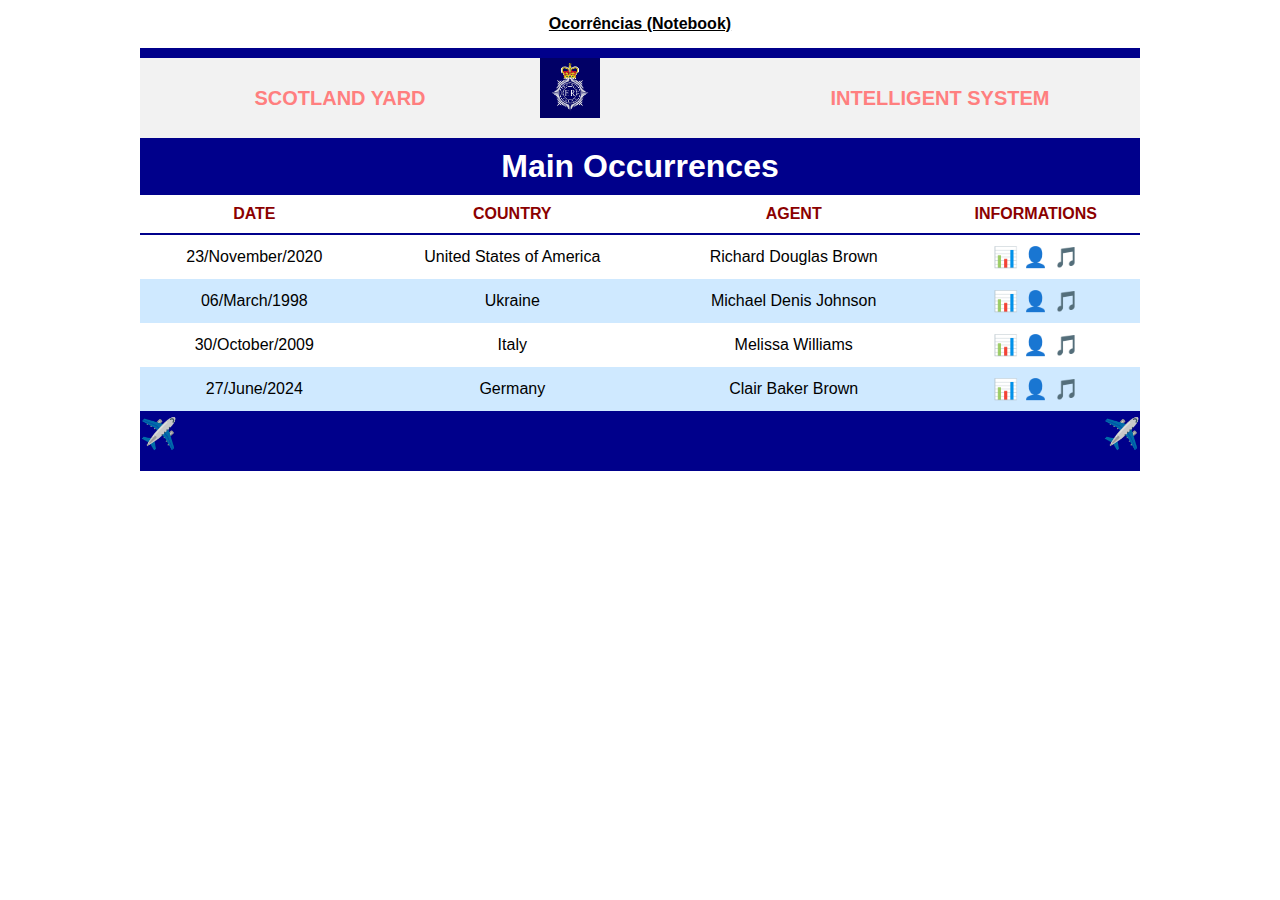
<file: pasta1112/avaliacao/ocorrencia.html>
<!DOCTYPE html>
<html lang="pt-br">
<head>
  <meta charset="UTF-8">
  <meta name="viewport" content="width=device-width, initial-scale=1.0">
  <title>Ocorrências - Scotland Yard</title>
  <link rel="stylesheet" href="styles.css">
</head>
<body>
  <a href="#">Ocorrências (Notebook)</a>
  <div class="container">
    <div class="top-bar">
      <div class="box">SCOTLAND YARD</div>
      <img src="scotland_yard.png" class="logo" />
      <div class="box">INTELLIGENT SYSTEM</div>
    </div>

    <h1 class="main-title">Main Occurrences</h1>

    <table>
      <tr>
        <th>DATE</th>
        <th class="pc-only">COUNTRY</th>
        <th class="pc-only">AGENT</th>
        <th>INFORMATIONS</th>
      </tr>

      <tr>
        <td>23/November/2020</td>
        <td class="pc-only">United States of America</td>
        <td class="pc-only">Richard Douglas Brown</td>
        <td>
          <span class="icons">
            📊 👤 🎵
          </span>
        </td>
      </tr>
      <tr class="alt">
        <td>06/March/1998</td>
        <td class="pc-only">Ukraine</td>
        <td class="pc-only">Michael Denis Johnson</td>
        <td>
          <span class="icons">
            📊 👤 🎵
          </span>
        </td>
      </tr>
      <tr>
        <td>30/October/2009</td>
        <td class="pc-only">Italy</td>
        <td class="pc-only">Melissa Williams</td>
        <td>
          <span class="icons">
            📊 👤 🎵
          </span>
        </td>
      </tr>
      <tr class="alt">
        <td>27/June/2024</td>
        <td class="pc-only">Germany</td>
        <td class="pc-only">Clair Baker Brown</td>
        <td>
          <span class="icons">
            📊 👤 🎵
          </span>
        </td>
      </tr>
    </table>

    <footer>
      <div class="plane left-plane">✈️</div>
      <div class="plane right-plane">✈️</div>
    </footer>
  </div>
</body>
</html>
</file>
<file: styles.css>
body {
    background-color: #f5f5f5;
    font-family: 'Winky Sans', Arial, Helvetica, sans-serif;
    display: flex;
    flex-direction: column;
    align-items: center;
    justify-content: center;
    height: 100vh;
    margin: 0;
}

header {
    margin-bottom: 20px;
}

select {
    position: relative;
    top: 10%;
    padding: 10px;
    font-size: 30px;
    border: 2px solid #000;
    border-radius: 5px;
    background-color: #fff;
    color: #000;
    cursor: pointer;
    transition: background-color 0.3s;
    width: 600px;
    font-family: 'Winky Sans', Arial, Helvetica, sans-serif;
}

select:hover {
    background-color: #e0e0e0;
}

.nome-container {
    display: flex;
    align-items: center;
    justify-content: center;
}

.cavalo {
    width: 400px;
    height: auto; 
    margin-right: 100px;
    margin-left: 100px;
}

.cavalo-esquerda {
    transform: scaleX(-1);
}

h1 {
    font-size: 30px;
    color: #000;
    text-align: center;
    margin: 0;
    font-weight: normal;
}

.nome {
    margin: 0 5px;
}
</file>
<file: pasta1112/davimarcelino.github.io/styles.css>
body {
    background-color: #f5f5f5;
    font-family: 'Winky Sans', Arial, Helvetica, sans-serif;
    display: flex;
    flex-direction: column;
    align-items: center;
    justify-content: center;
    height: 100vh;
    margin: 0;
}

header {
    margin-bottom: 20px;
}

select {
    position: relative;
    top: 10%;
    padding: 10px;
    font-size: 30px;
    border: 2px solid #000;
    border-radius: 5px;
    background-color: #fff;
    color: #000;
    cursor: pointer;
    transition: background-color 0.3s;
    width: 600px;
    font-family: 'Winky Sans', Arial, Helvetica, sans-serif;
}

select:hover {
    background-color: #e0e0e0;
}

.nome-container {
    display: flex;
    align-items: center;
    justify-content: center;
}

.cavalo {
    width: 400px;
    height: auto; 
    margin-right: 100px;
    margin-left: 100px;
}

.cavalo-esquerda {
    transform: scaleX(-1);
}

h1 {
    font-size: 30px;
    color: #000;
    text-align: center;
    margin: 0;
    font-weight: normal;
}

.nome {
    margin: 0 5px;
}
</file>
<file: Atividade 2/styles.css>
#home{
    background-image : url(img/Background.png);
    background-size :cover;
}

header {
    background: #00008b;
    height: 80px;
    display: flex;
    align-items: center;
    justify-content: center; 
}

#titulo{
    font-family: Arial, Helvetica, sans-serif;
    color:#FFFFFF;
    border-right: 0.1em solid #FFFFFF;
    text-decoration: none;
    font-size: 20px;
    margin-right: 50px;
}

a:hover{
    opacity: 50%;
}

img{
    width:40px;
    height:auto;
    border-left: 0.1em solid #FFFFFF;
}

img:hover{
    opacity:50%;
}

.linha-azul {
    width: 100%;
    height: 8px;
    background: #add8e6;
}

h1{
    font-family: Arial, Helvetica, sans-serif;
    font-size: 40px;
    padding:10px;
    color: #00008b;
}

li{
    font-family: Arial, Helvetica, sans-serif;
    font-size: 30px;
    color:#00008b;
}
</file>
<file: Atividade 3/style.css>
body {
    display: flex;
    flex-direction: column;
    align-items: center;
    justify-content: center;
    height: 100vh;
    margin: 0;
    font-family: 'Montserrat', sans-serif;
}

h1 {
    text-align: center;
}

img {
    max-width: 100%;
    height: auto;
}
</file>
<file: avaliacao/style.css>
* {
  box-sizing: border-box;
  margin: 0;
  padding: 0;
}

body {
  font-family: Arial, sans-serif;
  background-color: white;
  overflow: hidden;
  height: 100vh;
}

.dividir {
  width: 100%;
  height: 100vh;
  display: table;
  table-layout: fixed;
}

.formulario {
  display: table-cell;
  vertical-align: middle;
  padding: 60px 80px;
  background-color: white;
  width: 50%;
  height: 100vh;
  overflow: hidden;
}

.imagem {
  display: table-cell;
  vertical-align: middle;
  width: 50%;
  background-color: #000066;
}

.imagem img {
  width: 100%;
  height: 100vh;
  object-fit: cover;
}

.titulo-container {
  text-align: left;
  margin-bottom: 40px;
}

.titulo-container h1 {
  font-size: 2.5rem;
  color: #000066;
  margin-bottom: 10px;
}

.titulo-container h2 {
  font-size: 1.2rem;
  color: #8b0000;
}

label {
  color: #8b0000;
  font-weight: bold;
}

input[type="email"],
input[type="password"] {
  width: 100%;
  background: none;
  border: none;
  border-bottom: 2px solid #ccc;
  padding: 10px 5px;
  margin-bottom: 20px;
  font-size: 16px;
  color: #000;
}

input[type="email"]:hover,
input[type="password"]:hover,
input[type="email"]:focus,
input[type="password"]:focus {
  border: 2px solid #000;
  background-color: #f0f0f0;
  border-radius: 5px;
  outline: none;
}

.botoes {
  margin-top: 20px;
  margin-bottom: 30px;
  position: relative;
}

.menu-btn {
  text-decoration: none;
  color: white;
  background: #003366;
  padding: 10px 20px;
  border-radius: 8px;
  font-weight: bold;
  margin-right: 20px;
}

.esqueci {
  text-decoration: none;
  color: #ffbb00;
  font-size: 0.9rem;
  float: right;
  margin-top: 12px;
}

.horizontal-hr {
  width: 100%;
  height: 2px;
  background-color: rgb(4, 0, 255);
  border: none;
  margin: 30px 0;
}

.social-icons {
  text-align: center;
  margin-top: 10px;
}

.social-icons svg {
  margin: 0 45px;
  cursor: pointer;
}

@media (max-width: 768px) {
  body {
    overflow: auto;
    height: auto;
  }

  .dividir {
    display: block;
    height: auto;
  }

  .formulario {
    width: 100%;
    display: block;
    padding: 40px 20px;
    height: auto;
  }

  .imagem {
    display: none;
  }

  .botoes {
    text-align: center;
  }

  .menu-btn {
    display: inline-block;
    margin-bottom: 10px;
  }

  .esqueci {
    float: none;
    display: block;
    text-align: center;
    margin: 10px auto 0;
  }

  .social-icons svg {
    margin: 0 25px;
  }
}
</file>
<file: avaliacao/styles.css>
body {
  margin: 0;
  font-family: Arial, sans-serif;
  background-color: #f2f2f2;
}

.header {
  background-color: #fff;
  border: 5px solid #00008b;
  padding: 10px;
  text-align: center;
  position: relative;
}

.header h1 {
  margin: 0;
  font-size: 22px;
  color: #00008b;
  display: inline-block;
  vertical-align: middle;
}

.header img {
  height: 60px;
  vertical-align: middle;
}

.title-bar {
  background-color: #00008b;
  color: white;
  text-align: center;
  padding: 10px 0;
  font-size: 24px;
  font-weight: bold;
}

table {
  width: 100%;
  border-collapse: collapse;
  margin: 0;
}

th {
  background-color: #ffdddd;
  color: #800000;
  padding: 12px 0;
  border: 1px solid #ccc;
}

td {
  text-align: center;
  padding: 10px 0;
  border: 1px solid #ccc;
}

tr:nth-child(even) td {
  background-color: #e6f0ff;
}

.footer {
  background-color: #00008b;
  color: white;
  text-align: center;
  padding: 10px;
}

.footer svg {
  margin: 0 30px;
}

.info-icons svg {
  margin: 0 3px;
  vertical-align: middle;
}
</file>
<file: Atividade 2/avaliacao/styles.css>
body {
  margin: 0;
  font-family: Arial, sans-serif;
  background-color: #f2f2f2;
}

.header {
  background-color: #fff;
  border: 5px solid #00008b;
  padding: 10px;
  text-align: center;
  position: relative;
}

.header h1 {
  margin: 0;
  font-size: 22px;
  color: #00008b;
  display: inline-block;
  vertical-align: middle;
}

.header img {
  height: 60px;
  vertical-align: middle;
}

.title-bar {
  background-color: #00008b;
  color: white;
  text-align: center;
  padding: 10px 0;
  font-size: 24px;
  font-weight: bold;
}

table {
  width: 100%;
  border-collapse: collapse;
  margin: 0;
}

th {
  background-color: #ffdddd;
  color: #800000;
  padding: 12px 0;
  border: 1px solid #ccc;
}

td {
  text-align: center;
  padding: 10px 0;
  border: 1px solid #ccc;
}

tr:nth-child(even) td {
  background-color: #e6f0ff;
}

.footer {
  background-color: #00008b;
  color: white;
  text-align: center;
  padding: 10px;
}

.footer svg {
  margin: 0 30px;
}

.info-icons svg {
  margin: 0 3px;
  vertical-align: middle;
}
</file>
<file: pasta1112/avaliacao/styles.css>
body {
  margin: 0;
  padding: 0;
  background: white;
  font-family: sans-serif;
  text-align: center;
}

a {
  display: block;
  margin: 15px 0;
  font-weight: bold;
  color: black;
  text-decoration: underline;
}

.container {
  border-top: 10px solid #00008b;
  border-bottom: 10px solid #00008b;
  width: 100%;
  max-width: 1000px;
  margin: auto;
}

.top-bar {
  width: 100%;
  background: #f2f2f2;
  height: 80px;
  display: table;
  table-layout: fixed;
}

.box {
  display: table-cell;
  vertical-align: middle;
  width: 40%;
  font-weight: bold;
  color: #ff7f7f;
  font-size: 20px;
}

.logo {
  width: 60px;
  vertical-align: middle;
  display: table-cell;
}

.main-title {
  background: #00008b;
  color: white;
  margin: 0;
  padding: 10px 0;
}

table {
  width: 100%;
  border-collapse: collapse;
}

th {
  background: white;
  color: darkred;
  padding: 10px;
  border-bottom: 2px solid #00008b;
}

td {
  background: white;
  padding: 10px;
}

tr.alt td {
  background: #cfe9ff;
}

.icons {
  font-size: 20px;
}

footer {
  background: #00008b;
  height: 50px;
  position: relative;
  overflow: hidden;
}

.plane {
  position: absolute;
  bottom: 10px;
  font-size: 30px;
  animation: fly 3s infinite linear;
}

.left-plane {
  left: 0;
}

.right-plane {
  right: 0;
  animation-direction: reverse;
}

@keyframes fly {
  0%   { transform: translateX(0); }
  50%  { transform: translateX(100px); }
  100% { transform: translateX(0); }
}

@media screen and (max-width: 600px) {
  .pc-only {
    display: none;
  }
}
</file>
